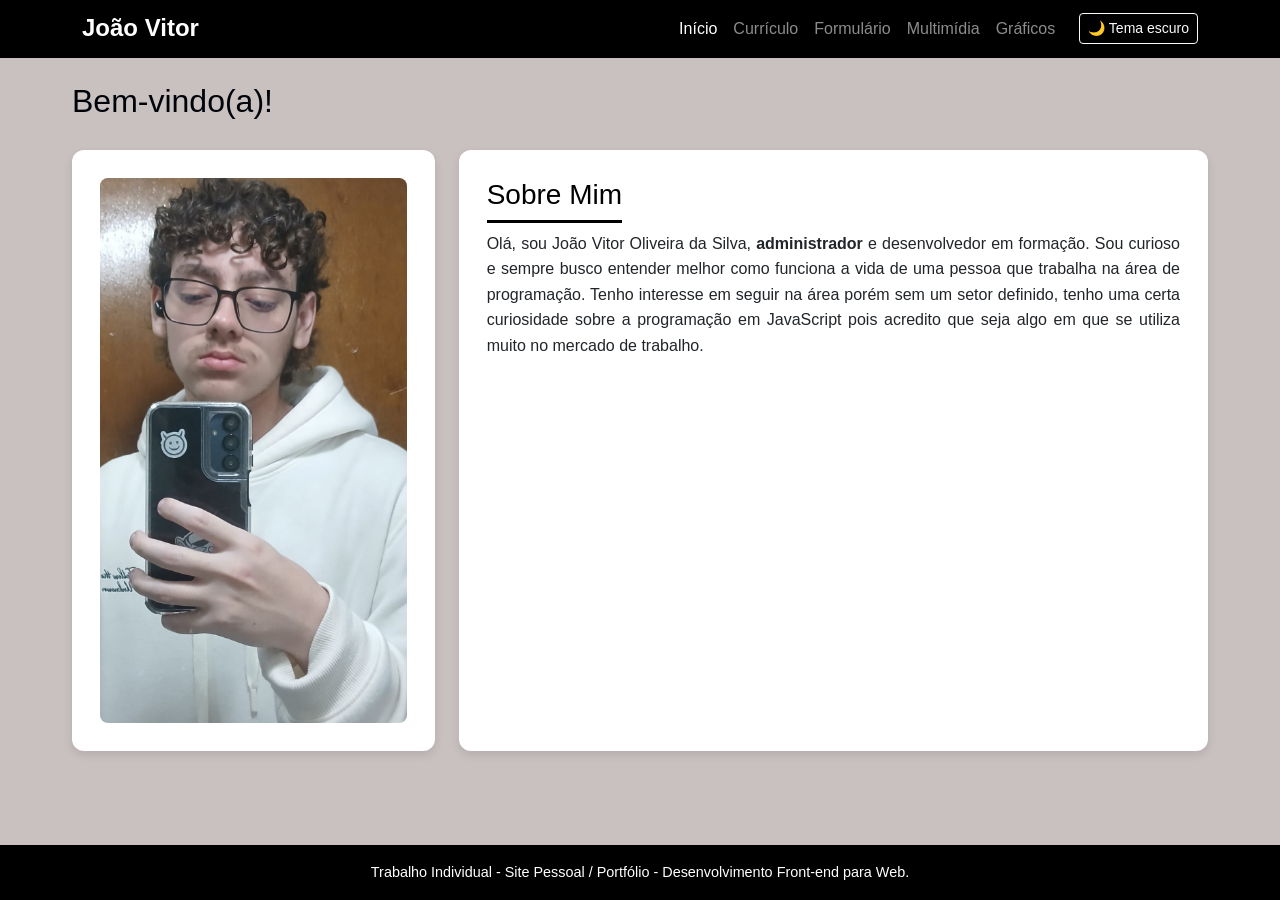
<file: index.html>
<!DOCTYPE html>
<html lang="pt-br">

<head>
    <meta charset="UTF-8">
    <meta name="viewport" content="width=device-width, initial-scale=1.0">
    <title>João Vitor Oliveira da Silva</title>
    <!-- Bootstrap 5.3.3 (CSS) carregado ANTES do meu CSS, para os meus estilos poderem sobrescrever -->
    <link href="https://cdn.jsdelivr.net/npm/bootstrap@5.3.3/dist/css/bootstrap.min.css" rel="stylesheet">
    <link rel="stylesheet" href="css/estilos.css">
</head>

<body>

    <a class="visually-hidden-focusable skip-link" href="#conteudo">Pular para o conteúdo</a>

    <header>
        <nav class="navbar navbar-expand-md bg-black" data-bs-theme="dark" aria-label="Menu principal">
            <div class="container">
                <h1 class="navbar-brand mb-0">João Vitor</h1>
                <button class="navbar-toggler" type="button" data-bs-toggle="collapse" data-bs-target="#menu"
                    aria-controls="menu" aria-expanded="false" aria-label="Abrir ou fechar o menu">
                    <span class="navbar-toggler-icon"></span>
                </button>
                <div class="collapse navbar-collapse" id="menu">
                    <ul class="navbar-nav ms-auto mb-2 mb-md-0">
                        <li class="nav-item"><a class="nav-link active" href="index.html" aria-current="page">Início</a></li>
                        <li class="nav-item"><a class="nav-link" href="curriculo.html">Currículo</a></li>
                        <li class="nav-item"><a class="nav-link" href="formulario.html">Formulário</a></li>
                        <li class="nav-item"><a class="nav-link" href="multimidia.html">Multimídia</a></li>
                        <li class="nav-item"><a class="nav-link" href="graficos.html">Gráficos</a></li>
                    </ul>
                    <button type="button" id="btnTema" class="btn btn-outline-light btn-sm ms-md-3">🌙 Tema escuro</button>
                </div>
            </div>
        </nav>
    </header>

    <main id="conteudo" class="conteudo-pagina-menu" tabindex="-1">
        <h2>Bem-vindo(a)!</h2>
        <div class="row g-4">
            <div class="col-md-5 col-lg-4">
                <section class="card img h-100">
                    <img src="img/Eu.jpeg"
                        alt="Foto de João Vitor: jovem de cabelo cacheado e óculos, com moletom branco, tirando uma selfie no espelho com o celular"
                        width="900" height="1600">
                </section>
            </div>
            <div class="col-md-7 col-lg-8">
                <section class="card sobre-mim h-100">
                    <h3>Sobre Mim</h3>
                    <p>Olá, sou João Vitor Oliveira da Silva, <strong>administrador</strong> e desenvolvedor em
                        formação. Sou curioso e sempre busco entender melhor como funciona a vida de uma pessoa que
                        trabalha na área de programação. Tenho interesse em seguir na área porém sem um setor
                        definido, tenho uma certa curiosidade sobre a programação em JavaScript pois acredito que
                        seja algo em que se utiliza muito no mercado de trabalho.</p>
                </section>
            </div>
        </div>
    </main>
    <footer class="main footer">
        <p class="footer text">Trabalho Individual - Site Pessoal / Portfólio - Desenvolvimento Front-end para Web.</p>
    </footer>

    <!-- Bootstrap 5.3.3 (JS) para o menu hambúrguer; depois, o meu script -->
    <script src="https://cdn.jsdelivr.net/npm/bootstrap@5.3.3/dist/js/bootstrap.bundle.min.js"></script>
    <script src="js/scripts.js"></script>
</body>

</html>
</file>
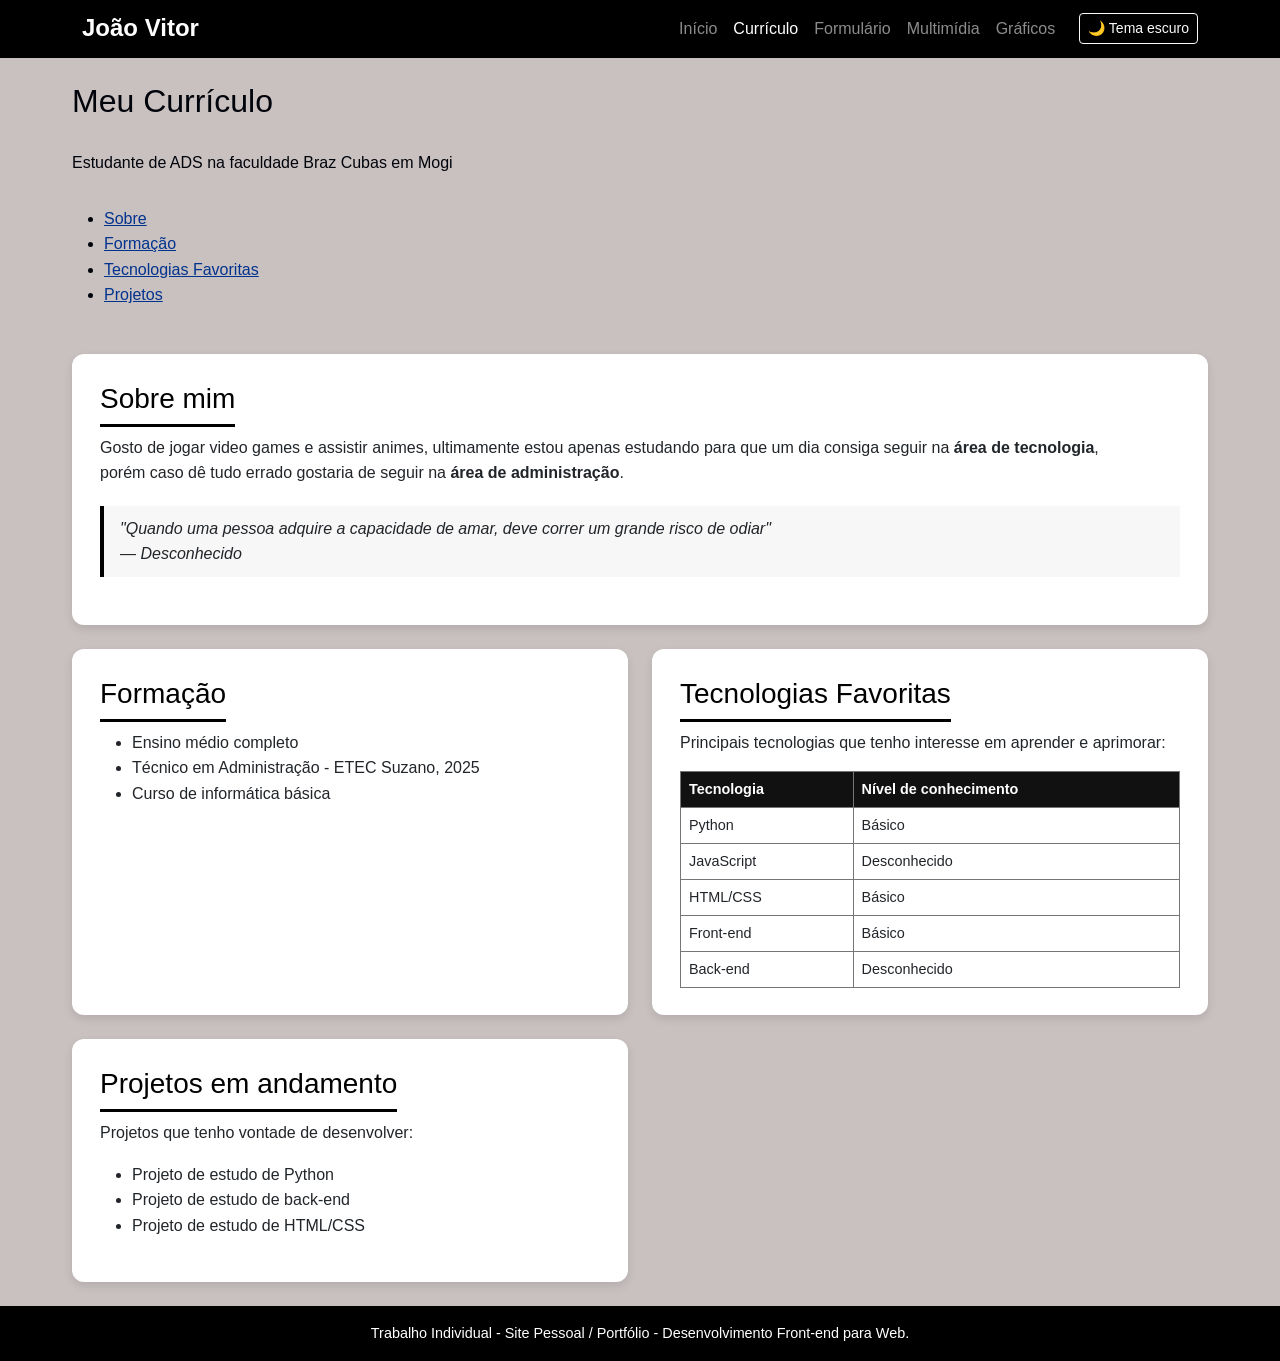
<file: curriculo.html>
<!DOCTYPE html>
<html lang="pt-br">

<head>
    <meta charset="UTF-8">
    <meta name="viewport" content="width=device-width, initial-scale=1.0">
    <title>Currículo - João Vitor Oliveira da Silva</title>
    <!-- Bootstrap 5.3.3 (CSS) carregado ANTES do meu CSS, para os meus estilos poderem sobrescrever -->
    <link href="https://cdn.jsdelivr.net/npm/bootstrap@5.3.3/dist/css/bootstrap.min.css" rel="stylesheet">
    <link rel="stylesheet" href="css/estilos.css">
</head>

<body>

    <a class="visually-hidden-focusable skip-link" href="#conteudo">Pular para o conteúdo</a>

    <header>
        <nav class="navbar navbar-expand-md bg-black" data-bs-theme="dark" aria-label="Menu principal">
            <div class="container">
                <h1 class="navbar-brand mb-0">João Vitor</h1>
                <button class="navbar-toggler" type="button" data-bs-toggle="collapse" data-bs-target="#menu"
                    aria-controls="menu" aria-expanded="false" aria-label="Abrir ou fechar o menu">
                    <span class="navbar-toggler-icon"></span>
                </button>
                <div class="collapse navbar-collapse" id="menu">
                    <ul class="navbar-nav ms-auto mb-2 mb-md-0">
                        <li class="nav-item"><a class="nav-link" href="index.html">Início</a></li>
                        <li class="nav-item"><a class="nav-link active" href="curriculo.html" aria-current="page">Currículo</a></li>
                        <li class="nav-item"><a class="nav-link" href="formulario.html">Formulário</a></li>
                        <li class="nav-item"><a class="nav-link" href="multimidia.html">Multimídia</a></li>
                        <li class="nav-item"><a class="nav-link" href="graficos.html">Gráficos</a></li>
                    </ul>
                    <button type="button" id="btnTema" class="btn btn-outline-light btn-sm ms-md-3">🌙 Tema escuro</button>
                </div>
            </div>
        </nav>
    </header>

    <main id="conteudo" class="conteudo-pagina-menu" tabindex="-1">
        <h2>Meu Currículo</h2>
        <p>Estudante de ADS na faculdade Braz Cubas em Mogi</p>

        <nav aria-label="Seções do currículo">
            <ul>
                <li><a href="#sobre">Sobre</a></li>
                <li><a href="#formacao">Formação</a></li>
                <li><a href="#tecnologias">Tecnologias Favoritas</a></li>
                <li><a href="#projetos">Projetos</a></li>
            </ul>
        </nav>

        <div class="row g-4">
            <div class="col-12">
                <section class="card" id="sobre">
                    <h3>Sobre mim</h3>
                    <p>Gosto de jogar video games e assistir animes, ultimamente estou apenas estudando para que um
                        dia consiga seguir na <strong>área de tecnologia</strong>,
                        <br> porém caso dê tudo errado gostaria de seguir na <strong>área de administração</strong>.
                    </p>
                    <blockquote>
                        "Quando uma pessoa adquire a capacidade de amar, deve correr um grande risco de odiar"
                        <br>— Desconhecido
                    </blockquote>
                </section>
            </div>

            <div class="col-md-6">
                <section class="card h-100" id="formacao">
                    <h3>Formação</h3>
                    <ul>
                        <li>Ensino médio completo</li>
                        <li>Técnico em Administração - ETEC Suzano, 2025</li>
                        <li>Curso de informática básica</li>
                    </ul>
                </section>
            </div>

            <div class="col-md-6">
                <section class="card h-100" id="tecnologias">
                    <h3>Tecnologias Favoritas</h3>
                    <p>Principais tecnologias que tenho interesse em aprender e aprimorar:</p>
                    <table>
                        <caption class="visually-hidden">Nível de conhecimento em cada tecnologia</caption>
                        <thead>
                            <tr>
                                <th scope="col">Tecnologia</th>
                                <th scope="col">Nível de conhecimento</th>
                            </tr>
                        </thead>
                        <tbody>
                            <tr><td>Python</td><td>Básico</td></tr>
                            <tr><td>JavaScript</td><td>Desconhecido</td></tr>
                            <tr><td>HTML/CSS</td><td>Básico</td></tr>
                            <tr><td>Front-end</td><td>Básico</td></tr>
                            <tr><td>Back-end</td><td>Desconhecido</td></tr>
                        </tbody>
                    </table>
                </section>
            </div>

            <div class="col-md-6">
                <section class="card h-100" id="projetos">
                    <h3>Projetos em andamento</h3>
                    <p>Projetos que tenho vontade de desenvolver:</p>
                    <ul>
                        <li>Projeto de estudo de Python</li>
                        <li>Projeto de estudo de back-end</li>
                        <li>Projeto de estudo de HTML/CSS</li>
                    </ul>
                </section>
            </div>
        </div>
    </main>
    <footer class="main footer">
        <p class="footer text">Trabalho Individual - Site Pessoal / Portfólio - Desenvolvimento Front-end para Web.</p>
    </footer>

    <!-- Bootstrap 5.3.3 (JS) para o menu hambúrguer; depois, o meu script -->
    <script src="https://cdn.jsdelivr.net/npm/bootstrap@5.3.3/dist/js/bootstrap.bundle.min.js"></script>
    <script src="js/scripts.js"></script>
</body>

</html>
</file>
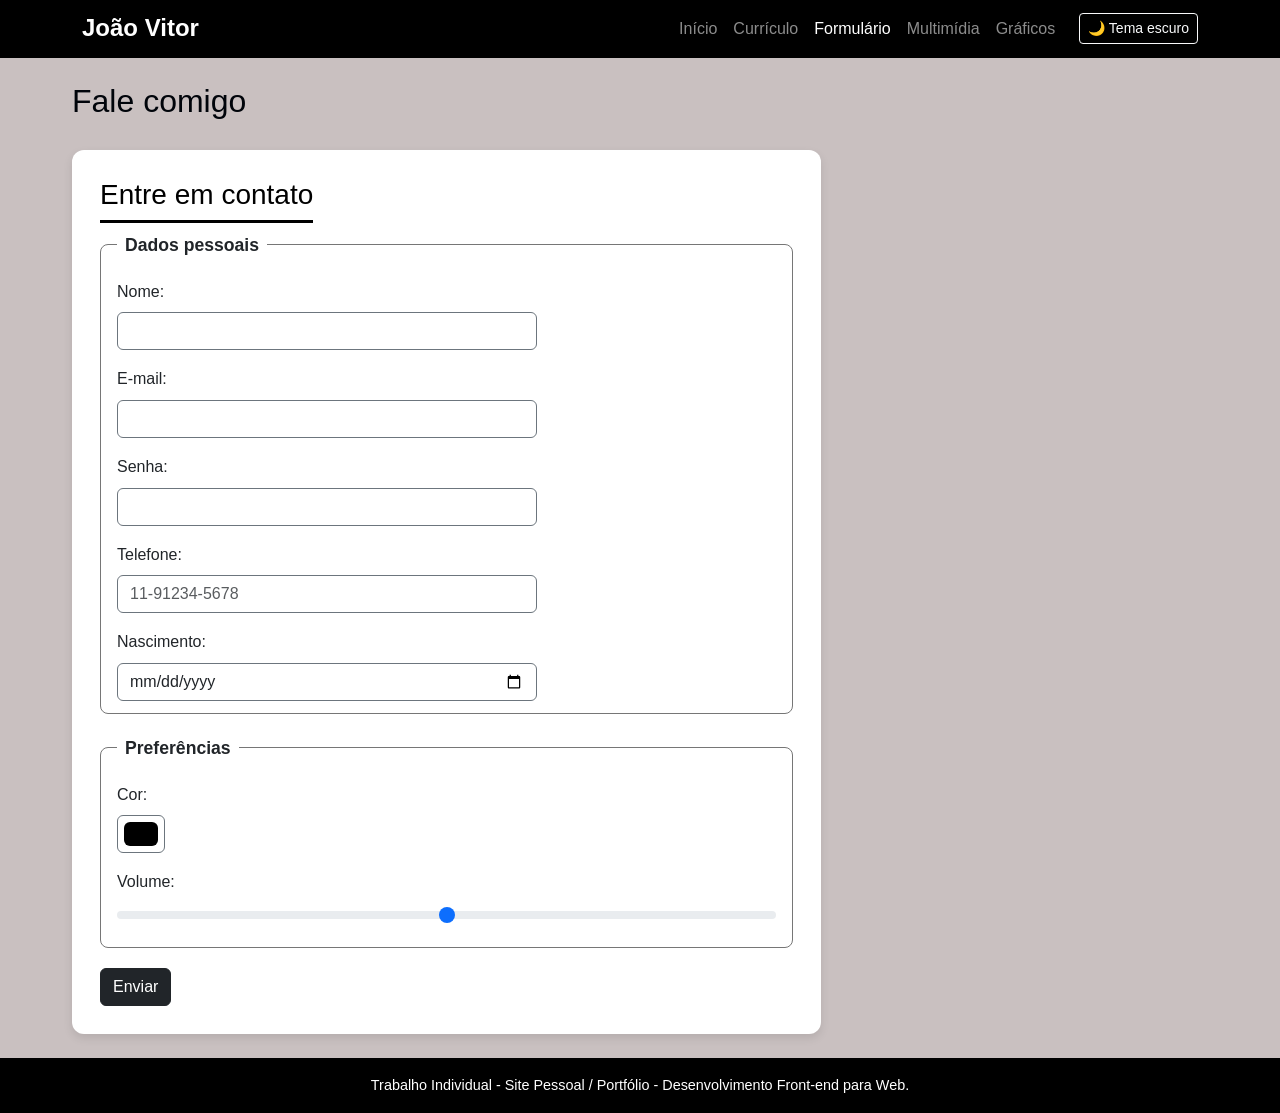
<file: formulario.html>
<!DOCTYPE html>
<html lang="pt-br">

<head>
    <meta charset="UTF-8">
    <meta name="viewport" content="width=device-width, initial-scale=1.0">
    <title>Formulário - João Vitor Oliveira da Silva</title>
    <!-- Bootstrap 5.3.3 (CSS) carregado ANTES do meu CSS, para os meus estilos poderem sobrescrever -->
    <link href="https://cdn.jsdelivr.net/npm/bootstrap@5.3.3/dist/css/bootstrap.min.css" rel="stylesheet">
    <link rel="stylesheet" href="css/estilos.css">
</head>

<body>

    <a class="visually-hidden-focusable skip-link" href="#conteudo">Pular para o conteúdo</a>

    <header>
        <nav class="navbar navbar-expand-md bg-black" data-bs-theme="dark" aria-label="Menu principal">
            <div class="container">
                <h1 class="navbar-brand mb-0">João Vitor</h1>
                <button class="navbar-toggler" type="button" data-bs-toggle="collapse" data-bs-target="#menu"
                    aria-controls="menu" aria-expanded="false" aria-label="Abrir ou fechar o menu">
                    <span class="navbar-toggler-icon"></span>
                </button>
                <div class="collapse navbar-collapse" id="menu">
                    <ul class="navbar-nav ms-auto mb-2 mb-md-0">
                        <li class="nav-item"><a class="nav-link" href="index.html">Início</a></li>
                        <li class="nav-item"><a class="nav-link" href="curriculo.html">Currículo</a></li>
                        <li class="nav-item"><a class="nav-link active" href="formulario.html" aria-current="page">Formulário</a></li>
                        <li class="nav-item"><a class="nav-link" href="multimidia.html">Multimídia</a></li>
                        <li class="nav-item"><a class="nav-link" href="graficos.html">Gráficos</a></li>
                    </ul>
                    <button type="button" id="btnTema" class="btn btn-outline-light btn-sm ms-md-3">🌙 Tema escuro</button>
                </div>
            </div>
        </nav>
    </header>

    <main id="conteudo" class="conteudo-pagina-menu" tabindex="-1">
        <h2>Fale comigo</h2>
        <div class="row g-4">
            <div class="col-12 col-lg-8">
                <section class="card">
                    <h3>Entre em contato</h3>
                    <form novalidate>
                        <fieldset>
                            <legend>Dados pessoais</legend>

                            <label for="nome" class="form-label mt-2">Nome:</label>
                            <input type="text" id="nome" name="nome" class="form-control" autocomplete="name" required>

                            <label for="email" class="form-label mt-3">E-mail:</label>
                            <input type="email" id="email" name="email" class="form-control" autocomplete="email" required>

                            <label for="senha" class="form-label mt-3">Senha:</label>
                            <input type="password" id="senha" name="senha" class="form-control" minlength="6"
                                autocomplete="new-password" required>

                            <label for="tel" class="form-label mt-3">Telefone:</label>
                            <input type="tel" id="tel" name="tel" class="form-control" autocomplete="tel"
                                pattern="[0-9]{2}-[0-9]{5}-[0-9]{4}" placeholder="11-91234-5678">

                            <label for="nasc" class="form-label mt-3">Nascimento:</label>
                            <input type="date" id="nasc" name="nasc" class="form-control" autocomplete="bday">
                        </fieldset>

                        <fieldset>
                            <legend>Preferências</legend>

                            <label for="cor" class="form-label mt-2">Cor:</label>
                            <input type="color" id="cor" name="cor" class="form-control form-control-color">

                            <label for="vol" class="form-label mt-3">Volume:</label>
                            <input type="range" id="vol" name="vol" class="form-range" min="0" max="100">
                        </fieldset>

                        <div id="mensagemForm" class="msg-form" role="alert"></div>
                        <div class="d-grid d-sm-block mt-3">
                            <button type="submit" class="btn btn-dark">Enviar</button>
                        </div>
                    </form>
                </section>
            </div>
        </div>
    </main>
    <footer class="main footer">
        <p class="footer text">Trabalho Individual - Site Pessoal / Portfólio - Desenvolvimento Front-end para Web.</p>
    </footer>

    <!-- Bootstrap 5.3.3 (JS) para o menu hambúrguer; depois, o meu script -->
    <script src="https://cdn.jsdelivr.net/npm/bootstrap@5.3.3/dist/js/bootstrap.bundle.min.js"></script>
    <script src="js/scripts.js"></script>
</body>

</html>
</file>
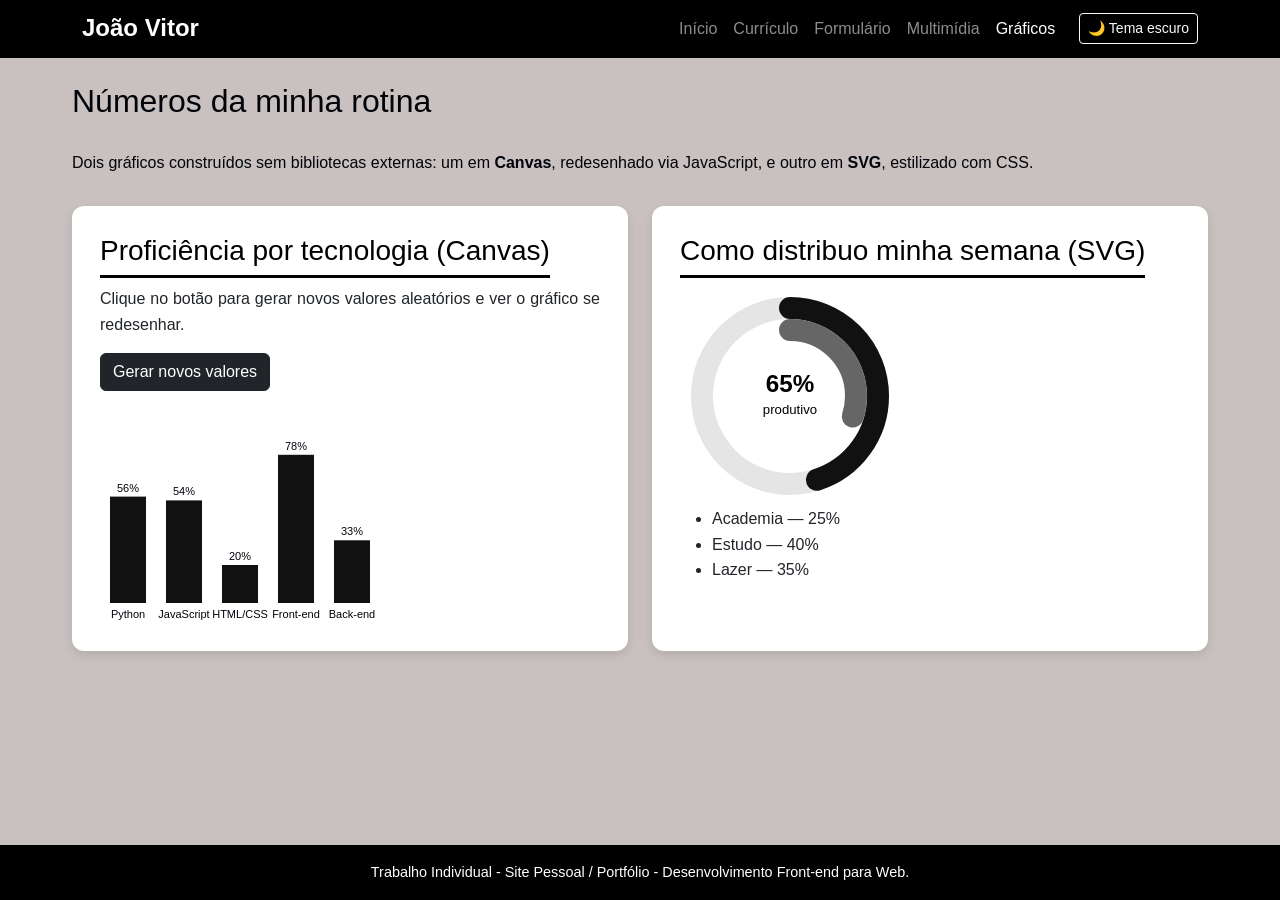
<file: graficos.html>
<!DOCTYPE html>
<html lang="pt-br">

<head>
    <meta charset="UTF-8">
    <meta name="viewport" content="width=device-width, initial-scale=1.0">
    <title>Gráficos - João Vitor Oliveira da Silva</title>
    <!-- Bootstrap 5.3.3 (CSS) carregado ANTES do meu CSS, para os meus estilos poderem sobrescrever -->
    <link href="https://cdn.jsdelivr.net/npm/bootstrap@5.3.3/dist/css/bootstrap.min.css" rel="stylesheet">
    <link rel="stylesheet" href="css/estilos.css">
</head>

<body>

    <a class="visually-hidden-focusable skip-link" href="#conteudo">Pular para o conteúdo</a>

    <header>
        <nav class="navbar navbar-expand-md bg-black" data-bs-theme="dark" aria-label="Menu principal">
            <div class="container">
                <h1 class="navbar-brand mb-0">João Vitor</h1>
                <button class="navbar-toggler" type="button" data-bs-toggle="collapse" data-bs-target="#menu"
                    aria-controls="menu" aria-expanded="false" aria-label="Abrir ou fechar o menu">
                    <span class="navbar-toggler-icon"></span>
                </button>
                <div class="collapse navbar-collapse" id="menu">
                    <ul class="navbar-nav ms-auto mb-2 mb-md-0">
                        <li class="nav-item"><a class="nav-link" href="index.html">Início</a></li>
                        <li class="nav-item"><a class="nav-link" href="curriculo.html">Currículo</a></li>
                        <li class="nav-item"><a class="nav-link" href="formulario.html">Formulário</a></li>
                        <li class="nav-item"><a class="nav-link" href="multimidia.html">Multimídia</a></li>
                        <li class="nav-item"><a class="nav-link active" href="graficos.html" aria-current="page">Gráficos</a></li>
                    </ul>
                    <button type="button" id="btnTema" class="btn btn-outline-light btn-sm ms-md-3">🌙 Tema escuro</button>
                </div>
            </div>
        </nav>
    </header>

    <main id="conteudo" class="conteudo-pagina-menu" tabindex="-1">
        <h2>Números da minha rotina</h2>
        <p>Dois gráficos construídos sem bibliotecas externas: um em <strong>Canvas</strong>, redesenhado via
            JavaScript, e outro em <strong>SVG</strong>, estilizado com CSS.</p>

        <div class="row g-4">
            <div class="col-md-6">
                <section class="card h-100">
                    <h3>Proficiência por tecnologia (Canvas)</h3>
                    <p>Clique no botão para gerar novos valores aleatórios e ver o gráfico se redesenhar.</p>
                    <div class="d-grid d-sm-block">
                        <button type="button" id="btnAtualizarGrafico" class="btn btn-dark">Gerar novos valores</button>
                    </div>
                    <canvas id="canvasGrafico" width="280" height="220" role="img"
                        aria-label="Gráfico de barras mostrando o nível de proficiência em diferentes tecnologias"></canvas>
                </section>
            </div>

            <div class="col-md-6">
                <section class="card h-100">
                    <h3>Como distribuo minha semana (SVG)</h3>
                    <svg viewBox="0 0 200 200" width="220" height="220" role="img" aria-labelledby="donut-titulo">
                        <title id="donut-titulo">Gráfico de rosca com a distribuição semanal de atividades</title>
                        <g transform="translate(100,100) rotate(-90)">
                            <circle r="80" cx="0" cy="0" fill="none" stroke="#e5e5e5" stroke-width="20" />
                            <circle r="80" cx="0" cy="0" fill="none" stroke="#111111" stroke-width="20"
                                stroke-dasharray="226 502" stroke-linecap="round" />
                            <circle r="60" cx="0" cy="0" fill="none" stroke="#666666" stroke-width="20"
                                stroke-dasharray="113 377" stroke-linecap="round" />
                        </g>
                        <text x="100" y="96" text-anchor="middle" style="font-size:22px; font-weight:600;">65%</text>
                        <text x="100" y="116" text-anchor="middle" style="font-size:12px;">produtivo</text>
                    </svg>
                    <ul>
                        <li>Academia — 25%</li>
                        <li>Estudo — 40%</li>
                        <li>Lazer — 35%</li>
                    </ul>
                </section>
            </div>
        </div>
    </main>
    <footer class="main footer">
        <p class="footer text">Trabalho Individual - Site Pessoal / Portfólio - Desenvolvimento Front-end para Web.</p>
    </footer>

    <!-- Bootstrap 5.3.3 (JS) para o menu hambúrguer; depois, o meu script -->
    <script src="https://cdn.jsdelivr.net/npm/bootstrap@5.3.3/dist/js/bootstrap.bundle.min.js"></script>
    <script src="js/scripts.js"></script>
</body>

</html>
</file>
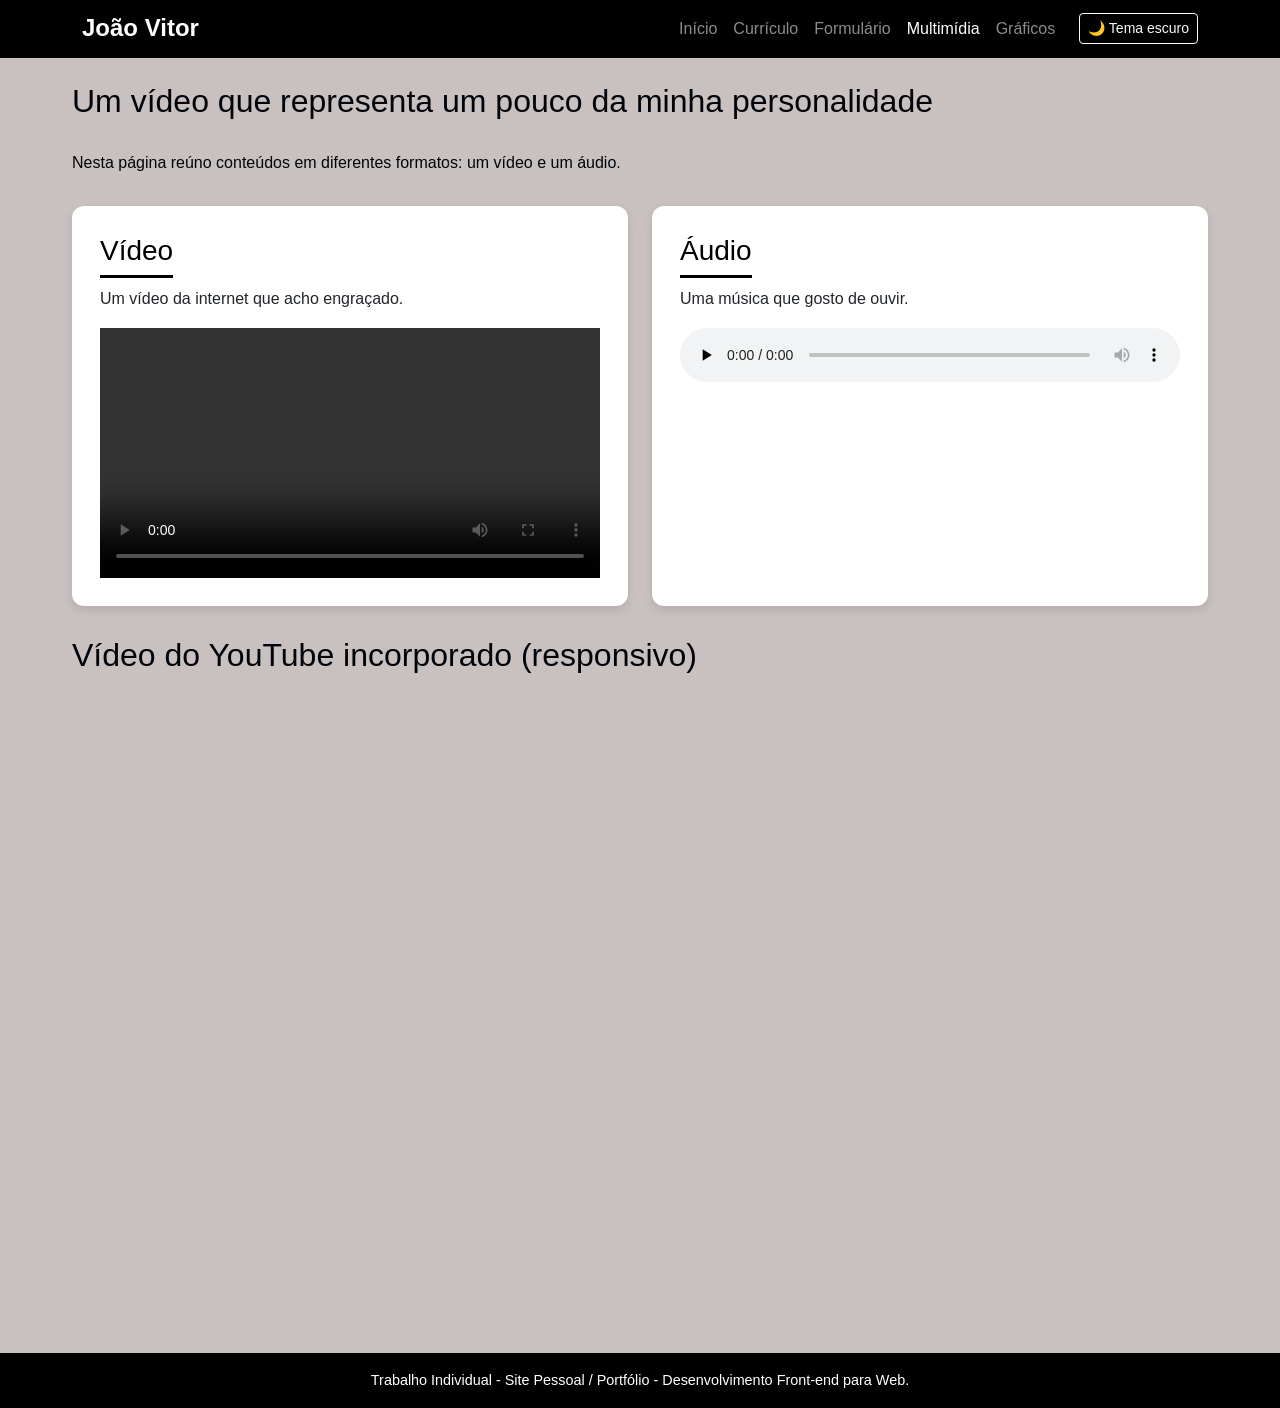
<file: multimidia.html>
<!DOCTYPE html>
<html lang="pt-br">

<head>
    <meta charset="UTF-8">
    <meta name="viewport" content="width=device-width, initial-scale=1.0">
    <title>Multimídia - João Vitor Oliveira da Silva</title>
    <!-- Bootstrap 5.3.3 (CSS) carregado ANTES do meu CSS, para os meus estilos poderem sobrescrever -->
    <link href="https://cdn.jsdelivr.net/npm/bootstrap@5.3.3/dist/css/bootstrap.min.css" rel="stylesheet">
    <link rel="stylesheet" href="css/estilos.css">
</head>

<body>

    <a class="visually-hidden-focusable skip-link" href="#conteudo">Pular para o conteúdo</a>

    <header>
        <nav class="navbar navbar-expand-md bg-black" data-bs-theme="dark" aria-label="Menu principal">
            <div class="container">
                <h1 class="navbar-brand mb-0">João Vitor</h1>
                <button class="navbar-toggler" type="button" data-bs-toggle="collapse" data-bs-target="#menu"
                    aria-controls="menu" aria-expanded="false" aria-label="Abrir ou fechar o menu">
                    <span class="navbar-toggler-icon"></span>
                </button>
                <div class="collapse navbar-collapse" id="menu">
                    <ul class="navbar-nav ms-auto mb-2 mb-md-0">
                        <li class="nav-item"><a class="nav-link" href="index.html">Início</a></li>
                        <li class="nav-item"><a class="nav-link" href="curriculo.html">Currículo</a></li>
                        <li class="nav-item"><a class="nav-link" href="formulario.html">Formulário</a></li>
                        <li class="nav-item"><a class="nav-link active" href="multimidia.html" aria-current="page">Multimídia</a></li>
                        <li class="nav-item"><a class="nav-link" href="graficos.html">Gráficos</a></li>
                    </ul>
                    <button type="button" id="btnTema" class="btn btn-outline-light btn-sm ms-md-3">🌙 Tema escuro</button>
                </div>
            </div>
        </nav>
    </header>

    <main id="conteudo" class="conteudo-pagina-menu" tabindex="-1">
        <h2>Um vídeo que representa um pouco da minha personalidade</h2>
        <p>Nesta página reúno conteúdos em diferentes formatos: um vídeo e um áudio.</p>

        <div class="row g-4">
            <div class="col-md-6">
                <section class="card h-100">
                    <h3>Vídeo</h3>
                    <p>Um vídeo da internet que acho engraçado.</p>
                    <video controls preload="metadata" width="100%">
                        <source src="midia/video.mp4" type="video/mp4">
                        Seu navegador não é compatível com a reprodução de vídeo.
                    </video>
                </section>
            </div>

            <div class="col-md-6">
                <section class="card h-100">
                    <h3>Áudio</h3>
                    <p>Uma música que gosto de ouvir.</p>
                    <audio controls preload="none">
                        <source src="midia/musica.mp3" type="audio/mpeg">
                        Seu navegador não é compatível com a reprodução de áudio.
                    </audio>
                </section>
            </div>
        </div>

        <section>
            <h2>Vídeo do YouTube incorporado (responsivo)</h2>
            <div class="video-responsivo mt-3">
                <iframe src="https://www.youtube.com/embed/VQRLujxTm3c" title="Vídeo do YouTube incorporado"
                    allowfullscreen>
                </iframe>
            </div>
        </section>
    </main>
    <footer class="main footer">
        <p class="footer text">Trabalho Individual - Site Pessoal / Portfólio - Desenvolvimento Front-end para Web.</p>
    </footer>

    <!-- Bootstrap 5.3.3 (JS) para o menu hambúrguer; depois, o meu script -->
    <script src="https://cdn.jsdelivr.net/npm/bootstrap@5.3.3/dist/js/bootstrap.bundle.min.js"></script>
    <script src="js/scripts.js"></script>
</body>

</html>
</file>
<file: css/estilos.css>
/* =========================================================
   ESTILOS PRÓPRIOS - carregados DEPOIS do Bootstrap 5.3.3.
   O Bootstrap cuida de: navbar, grid (row/col), botões e campos
   de formulário. Aqui ficam só a identidade visual, o tema
   escuro e os ajustes de acessibilidade.
   ========================================================= */

* {
    box-sizing: border-box;
}

body {
    background-color: #c7bdbdf3;
    color: #00040a;
    font-family: Arial, Helvetica, sans-serif;
    display: flex;
    flex-direction: column;
    min-height: 100vh;
    margin: 0;
    line-height: 1.6;
}

img,
video,
canvas,
svg {
    max-width: 100%;
    height: auto;
}

p {
    text-align: left;
}

h2 {
    text-align: left;
}

/* ---------- ACESSIBILIDADE: LINK "PULAR PARA O CONTEÚDO" ---------- */
.skip-link:focus {
    background: #ffffff;
    color: #000000;
    font-weight: bold;
    padding: 10px 16px;
    text-align: center;
}

/* ---------- ACESSIBILIDADE: FOCO VISÍVEL (teclado) ----------
   Anel duplo (azul + halo branco): aparece sobre o fundo preto da
   navbar, o cinza da página, os cards e o tema escuro.            */
:focus-visible,
.btn:focus-visible,
.nav-link:focus-visible,
.navbar-toggler:focus-visible,
.form-control:focus-visible,
.form-range:focus-visible {
    outline: 3px solid #005fcc;
    outline-offset: 2px;
    box-shadow: 0 0 0 8px #ffffff;
}

/* O <main> só recebe foco por causa do link "pular para o conteúdo" */
main:focus {
    outline: none;
    box-shadow: none;
}

/* ---------- LINKS DENTRO DO CONTEÚDO (contraste) ---------- */
main a {
    color: #00338d;
}

main a:hover {
    color: #001f5c;
}

/* ---------- CONTEÚDO PRINCIPAL (Flexbox) ---------- */
main {
    display: flex;
    flex-direction: column;
    flex: 1;
    gap: 20px;
    width: 100%;
    max-width: 1200px;
    margin: 16px auto;
    padding: 0 16px;
}

main h2 {
    margin: 0;
}

main > p {
    margin: 0;
}

/* ---------- CARDS ----------
   .card também existe no Bootstrap; aqui desligo o que não quero
   (display flex e borda) e mantenho o visual do meu projeto.      */
.card {
    display: block;
    background-color: #ffffff;
    border: 0;
    border-radius: 12px;
    box-shadow: 0 4px 10px rgba(0, 0, 0, 0.1);
    padding: 16px;
    min-width: 0;
}

.card h2,
.card h3 {
    color: #000000;
    border-bottom: 3px solid #000000;
    padding-bottom: 8px;
    margin-top: 0;
    display: inline-block;
}

.card video,
.card audio,
.card canvas {
    display: block;
    width: 100%;
    margin-top: 12px;
}

.card canvas {
    width: 100%;
    max-width: 280px;
}

.card img {
    display: block;
    width: 100%;
    height: auto;
    border-radius: 8px;
}

/* ---------- VÍDEO DO YOUTUBE RESPONSIVO ---------- */
.video-responsivo {
    position: relative;
    width: 100%;
    aspect-ratio: 16 / 9;
}

.video-responsivo iframe {
    position: absolute;
    inset: 0;
    width: 100%;
    height: 100%;
    border: 0;
    border-radius: 8px;
}

/* ---------- RODAPÉ ---------- */
footer.main {
    background-color: #000000;
    color: #ffffff;
    width: 100%;
    padding: 8px 16px;
    text-align: center;
    margin-top: auto;
}

footer p {
    text-align: center;
    font-size: 0.9rem;
    margin: 8px 0;
}

/* ---------- FORMULÁRIO ---------- */
fieldset {
    border: 1px solid #767676;
    border-radius: 8px;
    margin: 0 0 20px;
    padding: 12px 16px;
    min-width: 0;
}

/* O Bootstrap deixa o <legend> grande e flutuante; aqui volta ao normal */
legend {
    float: none;
    width: auto;
    font-size: 1.1rem;
    font-weight: bold;
    padding: 0 8px;
    margin-bottom: 0;
}

/* Borda dos campos com contraste mínimo de 3:1 em relação ao fundo */
.form-control {
    border-color: #6c757d;
}

form .form-control {
    max-width: 420px;
}

form .form-control-color {
    max-width: 4rem;
}

.msg-form {
    margin-top: 12px;
    padding: 10px 14px;
    border-radius: 6px;
    font-weight: 500;
}

.msg-form:empty {
    display: none;
}

.msg-form.erro {
    background: #fde2e2;
    color: #8a1c1c;
}

.msg-form.sucesso {
    background: #dff5e1;
    color: #1d6b2f;
}

/* ---------- CURRÍCULO ---------- */
blockquote {
    border-left: 4px solid #000000;
    margin: 20px 0;
    padding: 10px 16px;
    font-style: italic;
    background-color: #f7f7f7;
}

table {
    border-collapse: collapse;
    width: 100%;
    margin-top: 10px;
}

table th,
table td {
    border: 1px solid #767676;
    padding: 6px 8px;
    text-align: left;
    font-size: 0.9rem;
}

table th {
    background-color: #111111;
    color: #ffffff;
}

/* ---------- MENU: AJUSTE FINO DA NAVBAR ---------- */
.navbar-brand {
    font-size: 1.5rem;
    font-weight: 600;
}

@media (min-width: 768px) {
    main {
        padding: 0 24px;
    }

    .card {
        padding: 20px;
    }

    p {
        text-align: justify;
    }
}

@media (min-width: 992px) {
    main {
        margin: 24px auto;
        padding: 0 32px;
        gap: 30px;
    }

    .card {
        padding: 28px;
    }
}

/* ---------- TEMA ESCURO ----------
   (o JS também troca data-bs-theme no <html>, então os componentes
   do Bootstrap acompanham o tema)                                  */
body.tema-escuro {
    background-color: #121212;
    color: #f1f1f1;
}

body.tema-escuro .card {
    background-color: #1e1e1e;
    box-shadow: 0 4px 10px rgba(0, 0, 0, 0.5);
}

body.tema-escuro .card h2,
body.tema-escuro .card h3 {
    color: #ffffff;
    border-bottom-color: #ffffff;
}

body.tema-escuro main a {
    color: #9ec5fe;
}

body.tema-escuro main a:hover {
    color: #cfe2ff;
}

body.tema-escuro blockquote {
    background-color: #2a2a2a;
    border-left-color: #ffffff;
}

body.tema-escuro table th,
body.tema-escuro table td,
body.tema-escuro fieldset {
    border-color: #8a8a8a;
}

body.tema-escuro table th {
    background-color: #000000;
}

body.tema-escuro .form-control {
    border-color: #adb5bd;
}

/* Botão escuro vira claro no tema escuro (senão some no card) */
body.tema-escuro .btn-dark {
    --bs-btn-color: #111111;
    --bs-btn-bg: #f1f1f1;
    --bs-btn-border-color: #f1f1f1;
    --bs-btn-hover-color: #000000;
    --bs-btn-hover-bg: #ffffff;
    --bs-btn-hover-border-color: #ffffff;
    --bs-btn-active-color: #000000;
    --bs-btn-active-bg: #ffffff;
    --bs-btn-active-border-color: #ffffff;
}

/* Gráfico SVG: no tema escuro as cores escuras sumiam no card */
body.tema-escuro svg text {
    fill: #f1f1f1;
}

body.tema-escuro svg circle[stroke="#111111"] {
    stroke: #f1f1f1;
}

body.tema-escuro svg circle[stroke="#666666"] {
    stroke: #aaaaaa;
}

body.tema-escuro svg circle[stroke="#e5e5e5"] {
    stroke: #444444;
}

/* ---------- RESPEITA QUEM PREFERE MENOS MOVIMENTO ---------- */
@media (prefers-reduced-motion: reduce) {
    * {
        transition: none !important;
        scroll-behavior: auto !important;
    }
}
</file>
